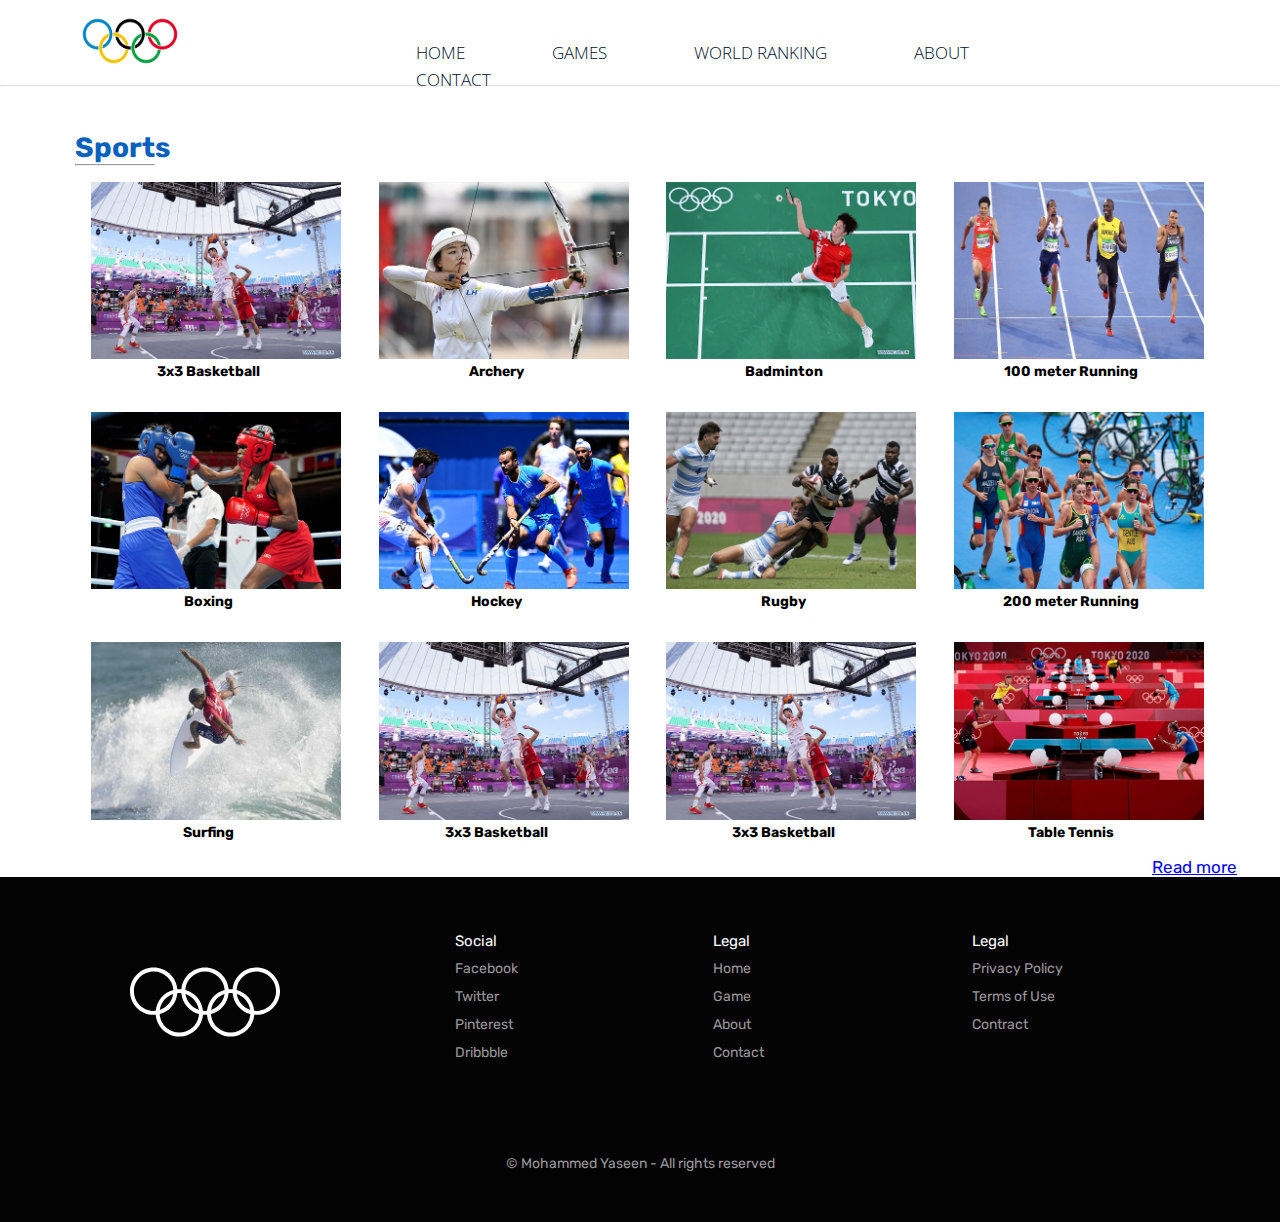
<file: game.html>
<!DOCTYPE html>
<html lang="en">
<head>
    <meta charset="UTF-8">
    <meta http-equiv="X-UA-Compatible" content="IE=edge">
    <meta name="viewport" content="width=device-width, initial-scale=1.0">
    <title>Tokyo 2020</title>
    <link rel="stylesheet" href="style.css">
</head>
<body>

  <header>
    <div class="logo-image">
      
      <a href="index.html">  <img src="images/5a3a1d1fd63fc0.51960156151375798387761706.png" style="width: 100px; height: 50px; " alt=""></a>
</div>
    <nav>
     
        <ul>
            <li><a href="index.html" class="">home</a></li>
            <li><a href="game.html">Games</a></li>
            <li><a href="worldRanking.html">World Ranking</a></li>
            <li><a href="https://en.wikipedia.org/wiki/Olympic_Games">About</a></li>
            <li><a href="contact.html">contact</a></li>
        </ul>
    </nav>
    <hr style="width:100%;text-align:left;margin-left:0 ; opacity: 0.3;">
    
</header>


  
    <section>
        <div class="row" style="font-family: 'Open Sans Condensed', sans-serif;">
            
            <br>

            <h1 style="padding-left: 80px; padding-top: 25px; color: rgb(8, 97, 192);">Sports</h1>
            <hr style=" width:80px; margin-left: 80px; " >
        </div>

        <div class="container">
        <div class="row">
            <div class="column">
              <div class="card">
                  <img src="images/basketball.jpg" style="width:250px; " alt="">
                  <h4>3x3 Basketball</h4>
              </div>
            </div>
            <div class="column">
              <div class="card">
                <img src="images/arch.jpg" style="width:250px; " alt="">
                   <h4>Archery</h4></div>
            </div>
            <div class="column">
              <div class="card">
                <img src="images/badmin.jpg" style="width:250px; " alt="">
                   <h4>Badminton</h4></div>
            </div>
            <div class="column">
              <div class="card">
                <img src="images/running.jpg" style="width:250px; " alt="">
                   <h4>100 meter Running</h4>
                </div>
            </div>
          </div>
        </div>


        <div class="container">
            <div class="row">
                <div class="column">
                  <div class="card">
                      <img src="images/box.jpg" style="width:250px; " alt="">
                      <h4>Boxing</h4>
                  </div>
                </div>
                <div class="column">
                  <div class="card">
                    <img src="images/hock.jpg" style="width:250px; " alt="">
                       <h4>Hockey</h4></div>
                </div>
                <div class="column">
                  <div class="card">
                    <img src="images/RUG.jpg" style="width:250px; " alt="">
                       <h4>Rugby</h4></div>
                </div>
                <div class="column">
                  <div class="card">
                    <img src="images/runn.jpg" style="width:250px; " alt="">
                       <h4>200 meter Running</h4>
                    </div>
                </div>
              </div>
            </div>

            <div class="container">
                <div class="row">
                    <div class="column">
                      <div class="card">
                          <img src="images/surrf.jpg" style="width:250px; " alt="">
                          <h4>Surfing</h4>
                      </div>
                    </div>
                    <div class="column">
                      <div class="card">
                        <img src="images/basketball.jpg" style="width:250px; " alt="">
                           <h4>3x3 Basketball</h4></div>
                    </div>
                    <div class="column">
                      <div class="card">
                        <img src="images/basketball.jpg" style="width:250px; " alt="">
                           <h4>3x3 Basketball</h4></div>
                    </div>
                    <div class="column">
                      <div class="card">
                        <img src="images/ttbl.jpg" style="width:250px; " alt="">
                           <h4>Table Tennis</h4>
                        </div>
                    </div>
                  </div>
                </div>
                <span id="dots"></span>
                <span id="more">
                  <div class="container">
                    <div class="row">
                        <div class="column">
                          <div class="card">
                              <img src="images/weight.jpg" style="width:250px; " alt="">
                              <h4>Weight Lifting</h4>
                          </div>
                        </div>
                        <div class="column">
                          <div class="card">
                            <img src="images/wrestling.jpg" style="width:250px; " alt="">
                               <h4>Wrestling</h4></div>
                        </div>
                        <div class="column">
                          <div class="card">
                            <img src="images/arch.jpg" style="width:250px; " alt="">
                               <h4>Archery</h4></div>
                        </div>
                        <div class="column">
                          <div class="card">
                            <img src="images/hock.jpg" style="width:250px; " alt="">
                               <h4>Hockey</h4>
                            </div>
                        </div>
                      </div>
                    </div>
    
                </span>

                <button onclick="myFunction()" id="myBtn"><a id="btn-a" style="font-size: 17px;
                  color: blue;
                  text-decoration: underline;"> Read more</a></button>

    </section>





    
<!--Footer start-->

<footer class="footer">
  <div class="l-footer">
  <h1>
  <img class="img-logo-footer" src="images/olympic whire logo org.svg" alt=""></h1>
  
  </div>
  <ul class="r-footer">
  <li>
    <h2>
  Social</h2>
  <ul class="box">
  <li><a href="#">Facebook</a></li>
  <li><a href="#">Twitter</a></li>
  <li><a href="#">Pinterest</a></li>
  <li><a href="#">Dribbble</a></li>
  </ul>
  </li>
  <li>
    <h2>
  Legal</h2>
  <ul class="box">
  <li><a href="index.html">Home</a></li>
  <li><a href="game.html">Game</a></li>
  <li><a href="https://en.wikipedia.org/wiki/Olympic_Games">About</a></li>
  <a href="contact.html">Contact</a></li>
  </ul>
  </li>
  
  <li>
    <h2>
  Legal</h2>
  <ul class="box">
  <li><a href="#">Privacy Policy</a></li>
  <li><a href="#">Terms of Use</a></li>
  <li><a href="#">Contract</a></li>
  </ul>
  </li>
  </ul>
  <div class="b-footer">
  <p>
   © Mohammed Yaseen - All rights reserved </p>
  </div>
  </footer>



<!--Footer end-->


    <script src="game-script.js">

    </script>
</body>
</html>
</file>
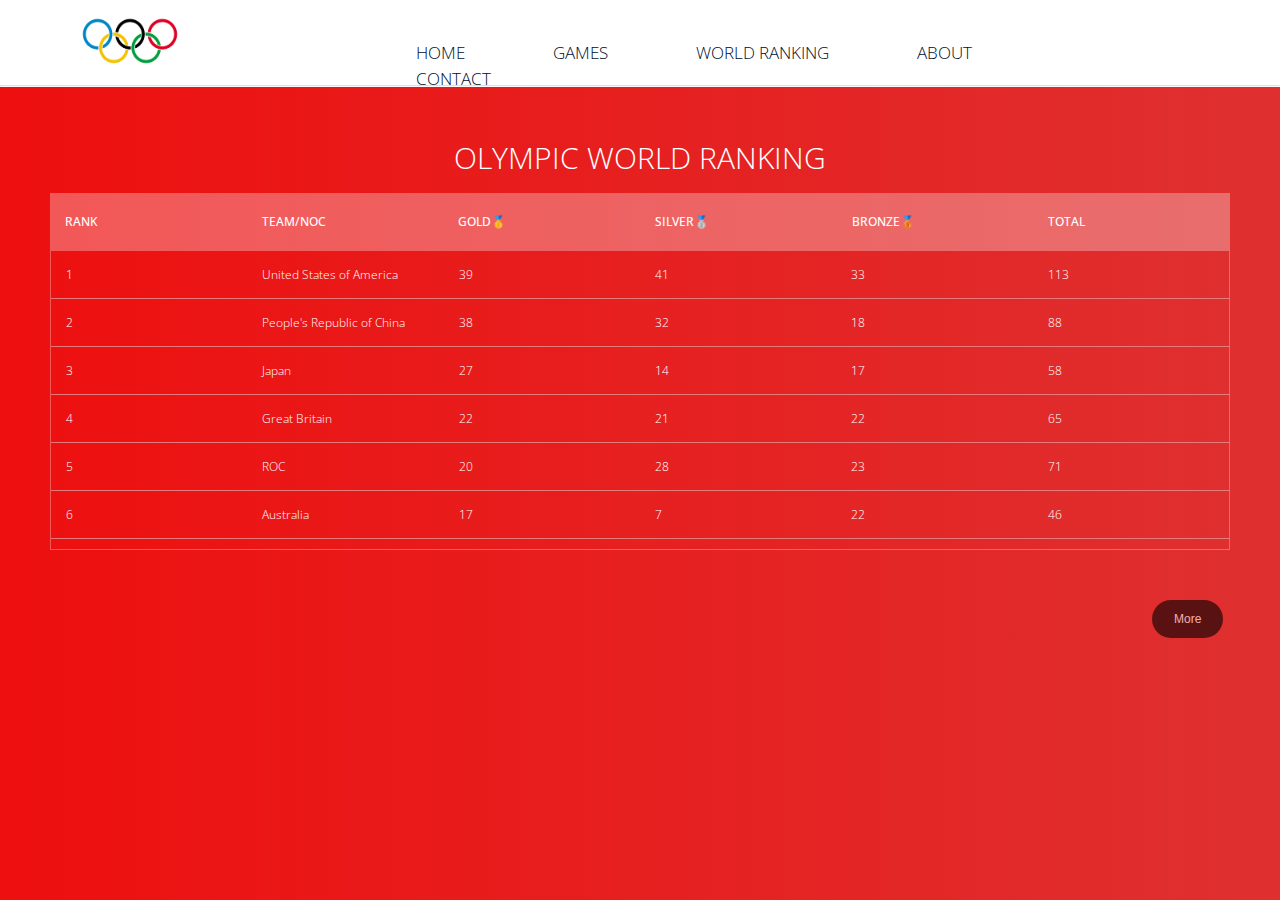
<file: worldRanking.html>
<!DOCTYPE html>
<html lang="en">
<head>
    <meta charset="UTF-8">
    <meta http-equiv="X-UA-Compatible" content="IE=edge">
    <meta name="viewport" content="width=device-width, initial-scale=1.0">
    <title>Tokyo 2020</title>
    <link rel="stylesheet" href="worldranking.css">
</head>
<body>

    <header class="BG-color">
        <div class="logo-image">
          <a href="index.html">  <img src="images/5a3a1d1fd63fc0.51960156151375798387761706.png" style="width: 100px; height: 50px; " alt=""></a>
        </div>
       
        <nav>
         
            <ul>
                <li><a href="index.html" class="">home</a></li>
                <li><a href="game.html">Games</a></li>
                <li><a href="worldRanking.html">World Ranking</a></li>
                <li><a href="https://en.wikipedia.org/wiki/Olympic_Games">About</a></li>
                <li><a href="contact.html">contact</a></li>
            </ul>

        </nav>
        
        <hr style="width:100%;text-align:left;margin-left:0 ; opacity: 0.3;">
        
    </header>


    <section>
        <!--for demo wrap-->
        <h1>OLYMPIC WORLD RANKING</h1>
        <div class="tbl-header">
          <table cellpadding="0" cellspacing="0" border="0">
            <thead>
              <tr>
                <th>Rank</th>
                <th>Team/NOC</th>
                <th>Gold🥇</th>
                <th>Silver🥈</th>
                <th>Bronze🥉</th>
                <th>Total</th>
              </tr>
            </thead>
          </table>
        </div>
        <div class="tbl-content">
          <table cellpadding="0" cellspacing="0" border="0">
            <tbody>
              <tr>
                <td>1</td>
                <td>United States of America</td>
                <td>39</td>
                <td>41</td>
                <td>33</td>
                <td>113</td>
              </tr>
              <tr>
                <td>2</td>
                <td>People's Republic of China</td>
                <td>38</td>
                <td>32</td>
                <td>18</td>
                <td>88</td>
                
              </tr>
              <tr>
                <td>3</td>
                <td>Japan</td>
                <td>27</td>
                <td>14</td>
                <td>17</td>
                <td>58</td>
              </tr>
              <tr>
                <td>4</td>
                <td>Great Britain</td>
                <td>22</td>
                <td>21</td>
                <td>22</td>
                <td>65</td>
              </tr>
              <tr>
                <td>5</td>
                <td>ROC</td>
                <td>20</td>
                <td>28</td>
                <td>23</td>
                <td>71</td>
              </tr>
              <tr>
                <td>6</td>
                <td>Australia</td>
                <td>17</td>
                <td>7</td>
                <td>22</td>
                <td>46</td>
              </tr>
              <tr>
                <td>7</td>
                <td>Netherlands</td>
                <td>10</td>
                <td>12</td>
                <td>14</td>
                <td>36</td>
              </tr>
              <tr>
                <td>8</td>
                <td>France</td>
                <td>10</td>
                <td>12</td>
                <td>11</td>
                <td>33</td>
              </tr>
              <tr>
                <td>9</td>
                <td>Germany</td>
                <td>10</td>
                <td>11</td>
                <td>16</td>
                <td>37</td>
              </tr>
              <tr>
                <td>10</td>
                <td>Italy</td>
                <td>10</td>
                <td>10</td>
                <td>20</td>
                <td>40</td>
              </tr>
              

            </tbody>
          </table>
        </div>
      </section>


      

    <a href="https://olympics.com/tokyo-2020/olympic-games/en/results/all-sports/medal-standings.html">  <button class="button" >More</button></a>

       
     <script src="worldranking.js"></script>
    
</body>
</html>
</file>
<file: style.css>
@import url('https://fonts.googleapis.com/css2?family=Open+Sans+Condensed:wght@700&display=swap');
@import url('https://fonts.googleapis.com/css2?family=Oswald:wght@500&family=Rubik:ital,wght@1,500&display=swap');

* {
    margin: 0;
    padding: 0;
    box-sizing: border-box;
    
font-family: 'Rubik', sans-serif;
}


.logo-image{
  width: 46px;
  height: 40px;
  
  padding-left: 5rem;
  padding-top: 1rem;
}
  
  /*nav*/
 
nav{
	width: 90%;
	height: 45px;
	background-color: #fff;
	line-height: 25px;
	padding-left: 100px;
	
}


nav ul{
	padding-left: 26%;
}
nav ul li{
	display: inline-block;
	list-style: none;
}
nav ul li a{
	color:#000f2c;
	text-transform: uppercase;
	padding:0px 42px;
    text-decoration: none;
    display: flex;
    align-items: center;
    justify-content: center;
    height: 100%;
    color: #000f2c;
    transition: all .3s ease;
    
    
    font-family: 'Open Sans Condensed', sans-serif;
    font-weight: lighter;
   
    text-transform: uppercase;
    font-size: 17px;
}

nav ul li a:hover{
	color: rgb(228, 25, 25);
}





#more {
  display: none;
}





  
  /* Float four columns side by side */
  .column {
    float: left;
    width: 25%;
    padding: 0 10px;
  }
  
  /* Remove extra left and right margins, due to padding in columns */
  .row {margin: 0 -5px;}
  
  /* Clear floats after the columns */
  .row:after {
    content: "";
    display: table;
    clear: both;
  }
  
  /* Style the counter cards */
  .card {
    box-shadow: 0 4px 8px 0 rgba(255, 255, 255, 0.2); /* this adds the "card" effect */
    padding: 16px;
    text-align: center;
    background-color: #ffffff;
  }
  
  /* Responsive columns - one column layout (vertical) on small screens */
  @media screen and (max-width: 600px) {
    .column {
      width: 100%;
      display: block;
      margin-bottom: 20px;
    }
  }


  .container {
    padding-right: 15px;
    padding-left: 15px;
    margin-right: auto;
    margin-left: auto;
  }
  @media (min-width: 768px) {
    .container {
      width: 750px;
    }
  }
  @media (min-width: 992px) {
    .container {
      width: 970px;
    }
  }
  @media (min-width: 1200px) {
    .container {
      width: 1170px;
    }
  }

  #myBtn{
    border: none;
    background-color: white;
    margin-left: 90vw;
  }
  

  
/*Footer Start */

*, *:before, *:after {
  box-sizing: border-box;
  }
  
  body {
  font-family: op;
  margin: 0;
  display: grid;
  font-size: 14px;
  }
  header p {
  padding: 50px;
  text-align: center;
  color: #bebebe;
  text-transform: uppercase;
  font-size: 65px;
  font-weight: 700;
  }
  .footer {
  display: flex;
  flex-flow: row wrap;
  padding: 50px;
  color: #fff;
  background-color: rgb(3, 3, 3);
  font-family: 'Open Sans Condensed', sans-serif ;
  }
  
  .footer > * {
  flex:  1 100%;
  }
  
  .l-footer {
  margin-right: 1.25em;
  margin-bottom: 2em;
  }
  
  h2 {
  font-weight: 400;
  font-size: 15px;
  }
  
  .footer ul {
  list-style: none;
  padding-left: 0;
  }
  
  .footer li {
  line-height: 2em;
  }
  
  .footer a {
  text-decoration: none;
  }
  
  .r-footer {
  display: flex;
  flex-flow: row wrap;
  }
  
  .r-footer > * {
  flex: 1 50%;
  margin-right: 1.25em;
  }
  
  .box a {
  color: #999;
  }
  
  .h-box {
  column-count: 2;
  column-gap: 1.25em;
  }
  
  .b-footer {
  text-align: center;
  color: #999;
  padding-top: 50px;
  }
  
  .l-footer p {
  padding-right: 20%;
  color: #999;
  }   
  
  @media screen and (min-width: 600px) {
  .r-footer > * {
  flex: 1;
  }
  
  .features {
  flex-grow: 2;
  }
  
  .l-footer {
  flex: 1 0px;
  }
  
  .r-footer {
  flex: 2 0px;
  }
  }
  
  .img-logo-footer {
    margin-left: 80px;
    position: relative;
    float: left;
    width:  150px;
    height: 150px;
    background-position: 50% 50%;
    background-repeat:   no-repeat;
    background-size:     cover;
}

/*Footer Ends */
</file>
<file: worldranking.css>
@import url('https://fonts.googleapis.com/css2?family=Open+Sans+Condensed:wght@700&display=swap');
@import url('https://fonts.googleapis.com/css2?family=Oswald:wght@500&family=Rubik:ital,wght@1,500&display=swap');


/* World Ranking page */
  h1{
    font-size: 30px;
    color: #fff;
    text-transform: uppercase;
    font-weight: 300;
    text-align: center;
    margin-bottom: 15px;
  }
  table{
    width:100%;
    table-layout: fixed;
  }
  .tbl-header{
    background-color: rgba(255,255,255,0.3);
   }
  .tbl-content{
    height:300px;
    overflow-x:auto;
    margin-top: 0px;
    border: 1px solid rgba(255,255,255,0.3);
  }
  th{
    padding: 20px 15px;
    text-align: left;
    font-weight: 500;
    font-size: 12px;
    color: #fff;
    text-transform: uppercase;
  }
  td{
    padding: 15px;
    text-align: left;
    vertical-align:middle;
    font-weight: 300;
    font-size: 12px;
    color: #fff;
    border-bottom: solid 1px rgba(228, 127, 127, 0.959);
  }
  
  
  /* demo styles */
  
  
  body{
    background: -webkit-linear-gradient(left, #c51212, #fa0f0f);
    background: linear-gradient(to right, #ee0f0f, #df3030);
    font-family: 'Open Sans Condensed', sans-serif;
  }
  section{
    margin: 50px;
  }
  
   
  
  /* for custom scrollbar for webkit browser*/
  
  ::-webkit-scrollbar {
    width: 6px;
} 
::-webkit-scrollbar-track {
    -webkit-box-shadow: inset 0 0 6px rgba(0,0,0,0.3); 
} 
::-webkit-scrollbar-thumb {
    -webkit-box-shadow: inset 0 0 6px rgb(0, 0, 0); 
}



  /* header position */

* {
    margin: 0;
    padding: 0;
    box-sizing: border-box;
    
}

.logo-image{
  width: 46px;
  height: 40px;
  
  padding-left: 5rem;
  padding-top: 1rem;
}
  
  /*nav*/
 
nav{
	width: 90%;
	height: 45px;
	background-color: #fff;
	line-height: 25px;
	padding-left: 100px;
	
}


nav ul{
	padding-left: 26%;
}
nav ul li{
	display: inline-block;
	list-style: none;
}
nav ul li a{
	color:#000f2c;
	text-transform: uppercase;
	padding:0px 42px;
    text-decoration: none;
    display: flex;
    align-items: center;
    justify-content: center;
    height: 100%;
    color: #000f2c;
    transition: all .3s ease;
    
    
    font-family: 'Open Sans Condensed', sans-serif;
    font-weight: lighter;
   
    text-transform: uppercase;
    font-size: 17px;
}

nav ul li a:hover{
	color: rgb(228, 25, 25);
}


.BG-color{
    background-color: #fff;
}

  
.button {

    margin-left: 90%;
    background-color: #000000;
    border: none;
    color: rgb(255, 255, 255);
    padding: 12px 22px;
    text-align: center;
    font-size: 12px;
    border-radius: 20px;
    opacity: 0.6;
    transition: 0.3s;
    display: inline-block;
    text-decoration: none;
    cursor: pointer;
  }
  
  .button:hover {opacity: 1}
</file>
